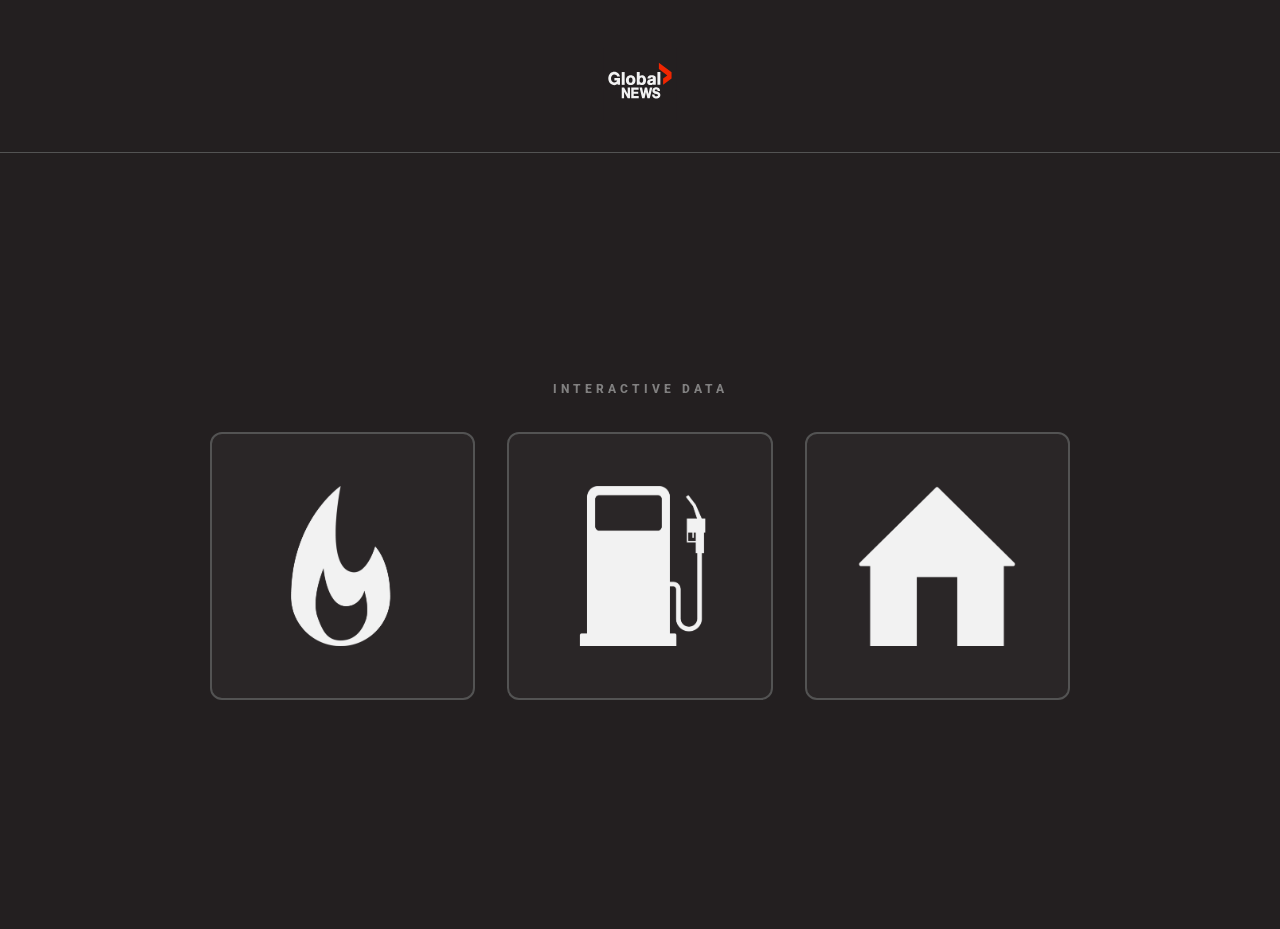
<file: index.html>
<!DOCTYPE html>
<html lang="en">
<head>
  <meta charset="UTF-8">
  <meta name="viewport" content="width=device-width, initial-scale=1.0">
  <title>Global News Interactive</title>
  <link rel="stylesheet" href="css/splash.css">
</head>
<body>

  <header class="splash-header">
    <img src="Images/Global News neg.svg" alt="Global News" class="splash-logo">
  </header>

  <main class="splash-main">
    <p class="splash-subtitle">Interactive Data</p>
    <div class="splash-cards">

      <a href="wildfire.html" class="splash-card">
        <img src="Images/Splash_Fire_Icon.png" alt="Wildfire Tracker">
      </a>

      <a href="gas.html" class="splash-card">
        <img src="Images/Splash_Gas_Icon.png" alt="Gas Prices">
      </a>

      <a href="housing.html" class="splash-card">
        <img src="Images/Splash_Housing_Icon.png" alt="Housing Prices">
      </a>

    </div>
  </main>

</body>
</html>
</file>
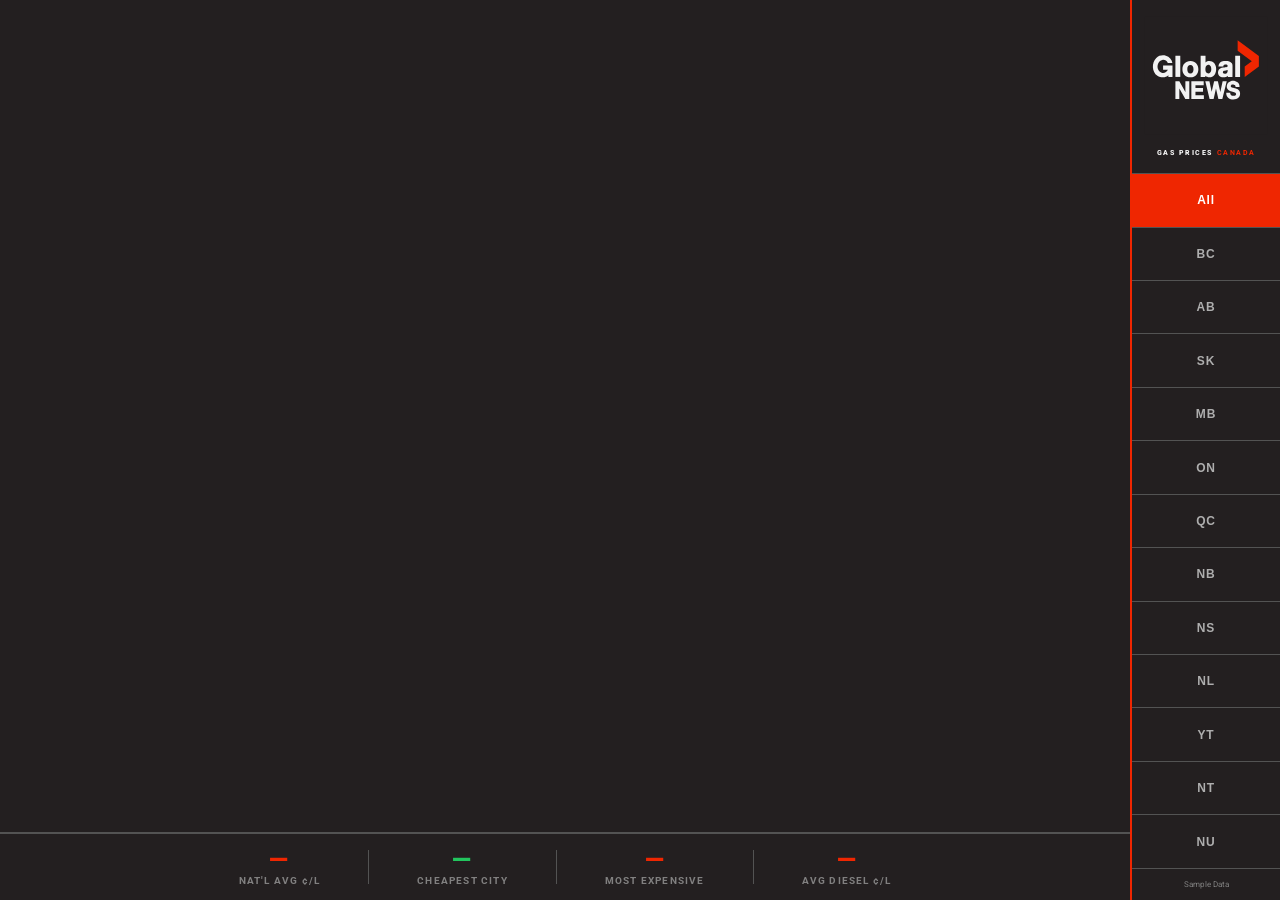
<file: gas.html>
<!DOCTYPE html>
<html lang="en">
<head>
  <meta charset="UTF-8">
  <meta name="viewport" content="width=device-width, initial-scale=1.0">
  <title>Gas Prices — Global News</title>
  <link rel="stylesheet" href="css/styles.css">
  <link href="https://api.mapbox.com/mapbox-gl-js/v3.3.0/mapbox-gl.css" rel="stylesheet">
</head>
<body>

<nav class="side-nav">
  <a href="index.html" class="nav-brand">
    <img src="Images/Global News neg.svg" class="nav-logo" alt="Global News">
    <div class="nav-title">
      <span class="nav-title-main">Gas Prices</span>
      <span class="nav-title-sub">Canada</span>
    </div>
  </a>

  <div class="province-filters" id="province-filters">
    <button class="filter-pill active" data-province="all">All</button>
    <button class="filter-pill" data-province="BC">BC</button>
    <button class="filter-pill" data-province="AB">AB</button>
    <button class="filter-pill" data-province="SK">SK</button>
    <button class="filter-pill" data-province="MB">MB</button>
    <button class="filter-pill" data-province="ON">ON</button>
    <button class="filter-pill" data-province="QC">QC</button>
    <button class="filter-pill" data-province="NB">NB</button>
    <button class="filter-pill" data-province="NS">NS</button>
    <button class="filter-pill" data-province="NL">NL</button>
    <button class="filter-pill" data-province="YT">YT</button>
    <button class="filter-pill" data-province="NT">NT</button>
    <button class="filter-pill" data-province="NU">NU</button>
  </div>

  <div class="nav-status">
    <span class="last-updated" id="last-updated">Sample Data</span>
  </div>
</nav>

<div id="map"></div>

<div class="stats-bar">
  <div class="stat">
    <span class="stat-value" id="stat-avg">—</span>
    <span class="stat-label">Nat'l Avg ¢/L</span>
  </div>
  <div class="stat-divider"></div>
  <div class="stat">
    <span class="stat-value stat-value--green" id="stat-low">—</span>
    <span class="stat-label">Cheapest City</span>
  </div>
  <div class="stat-divider"></div>
  <div class="stat">
    <span class="stat-value stat-value--red" id="stat-high">—</span>
    <span class="stat-label">Most Expensive</span>
  </div>
  <div class="stat-divider"></div>
  <div class="stat">
    <span class="stat-value" id="stat-diesel">—</span>
    <span class="stat-label">Avg Diesel ¢/L</span>
  </div>
</div>

<!-- Gas detail panel -->
<div class="fire-panel" id="gas-panel">
  <button class="panel-close" id="panel-close">✕</button>
  <div class="panel-header">
    <div class="panel-fire-icon">⛽</div>
    <div>
      <div class="panel-title" id="panel-city">—</div>
      <div class="panel-province" id="panel-province">—</div>
    </div>
  </div>
  <div class="panel-body">
    <div class="panel-row">
      <span class="panel-label">Regular</span>
      <span class="panel-value" id="panel-regular">—</span>
    </div>
    <div class="panel-row">
      <span class="panel-label">Premium</span>
      <span class="panel-value" id="panel-premium">—</span>
    </div>
    <div class="panel-row">
      <span class="panel-label">Diesel</span>
      <span class="panel-value" id="panel-diesel">—</span>
    </div>
    <div class="panel-divider"></div>
    <div class="panel-row">
      <span class="panel-label">vs. National Avg</span>
      <span class="panel-value" id="panel-vs-avg">—</span>
    </div>
  </div>
</div>

<script src="https://api.mapbox.com/mapbox-gl-js/v3.3.0/mapbox-gl.js"></script>
<script src="js/gas.js"></script>
</body>
</html>
</file>
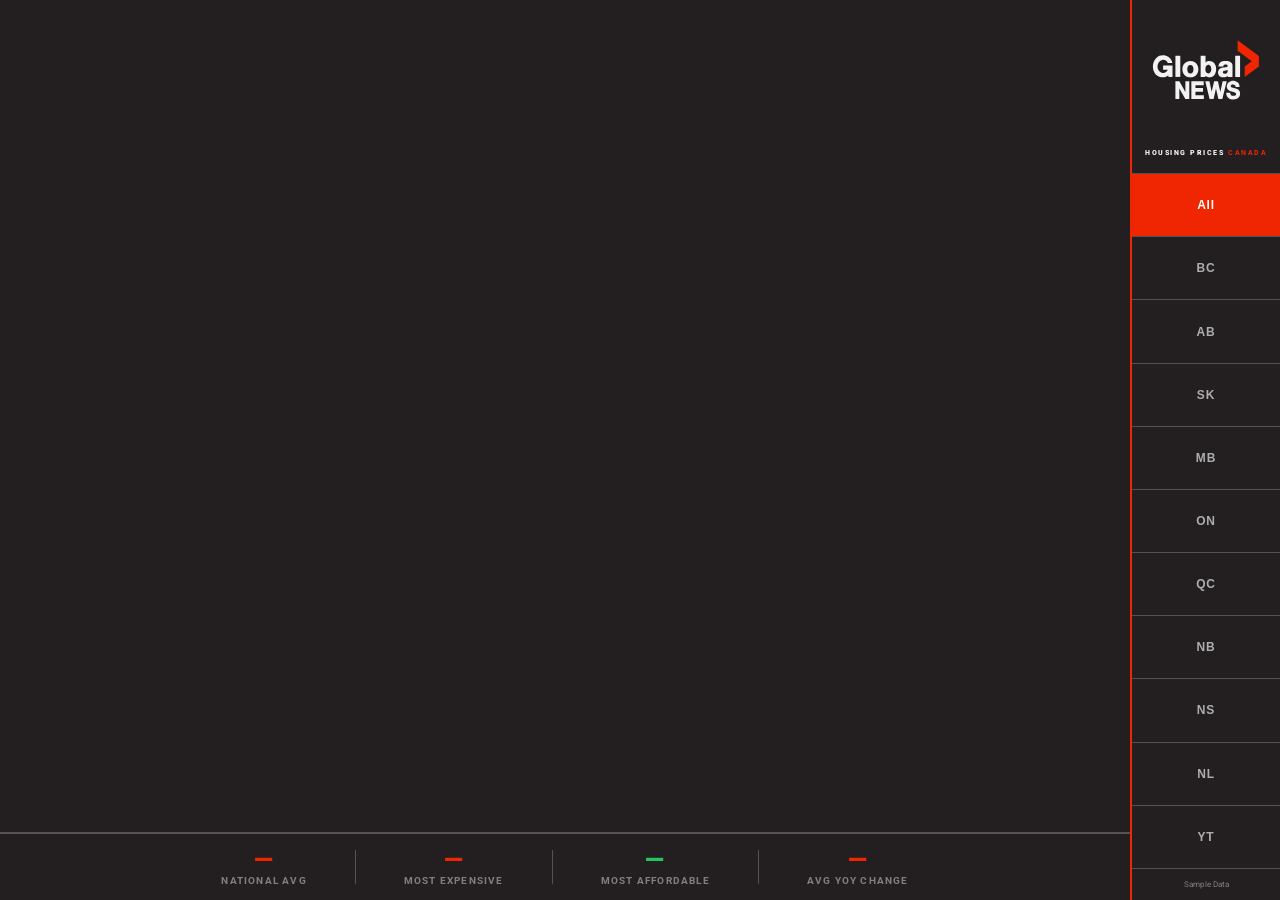
<file: housing.html>
<!DOCTYPE html>
<html lang="en">
<head>
  <meta charset="UTF-8">
  <meta name="viewport" content="width=device-width, initial-scale=1.0">
  <title>Housing Prices — Global News</title>
  <link rel="stylesheet" href="css/styles.css">
  <link href="https://api.mapbox.com/mapbox-gl-js/v3.3.0/mapbox-gl.css" rel="stylesheet">
</head>
<body>

<nav class="side-nav">
  <a href="index.html" class="nav-brand">
    <img src="Images/Global News neg.svg" class="nav-logo" alt="Global News">
    <div class="nav-title">
      <span class="nav-title-main">Housing Prices</span>
      <span class="nav-title-sub">Canada</span>
    </div>
  </a>

  <div class="province-filters" id="province-filters">
    <button class="filter-pill active" data-province="all">All</button>
    <button class="filter-pill" data-province="BC">BC</button>
    <button class="filter-pill" data-province="AB">AB</button>
    <button class="filter-pill" data-province="SK">SK</button>
    <button class="filter-pill" data-province="MB">MB</button>
    <button class="filter-pill" data-province="ON">ON</button>
    <button class="filter-pill" data-province="QC">QC</button>
    <button class="filter-pill" data-province="NB">NB</button>
    <button class="filter-pill" data-province="NS">NS</button>
    <button class="filter-pill" data-province="NL">NL</button>
    <button class="filter-pill" data-province="YT">YT</button>
  </div>

  <div class="nav-status">
    <span class="last-updated" id="last-updated">Sample Data</span>
  </div>
</nav>

<div id="map"></div>

<div class="stats-bar">
  <div class="stat">
    <span class="stat-value" id="stat-avg">—</span>
    <span class="stat-label">National Avg</span>
  </div>
  <div class="stat-divider"></div>
  <div class="stat">
    <span class="stat-value stat-value--red" id="stat-high">—</span>
    <span class="stat-label">Most Expensive</span>
  </div>
  <div class="stat-divider"></div>
  <div class="stat">
    <span class="stat-value stat-value--green" id="stat-low">—</span>
    <span class="stat-label">Most Affordable</span>
  </div>
  <div class="stat-divider"></div>
  <div class="stat">
    <span class="stat-value" id="stat-yoy">—</span>
    <span class="stat-label">Avg YoY Change</span>
  </div>
</div>

<!-- Housing detail panel -->
<div class="fire-panel" id="housing-panel">
  <button class="panel-close" id="panel-close">✕</button>
  <div class="panel-header">
    <div class="panel-fire-icon">🏠</div>
    <div>
      <div class="panel-title" id="panel-city">—</div>
      <div class="panel-province" id="panel-province">—</div>
    </div>
  </div>
  <div class="panel-body">
    <div class="panel-row">
      <span class="panel-label">Benchmark Price</span>
      <span class="panel-value" id="panel-price">—</span>
    </div>
    <div class="panel-row">
      <span class="panel-label">YoY Change</span>
      <span class="panel-value" id="panel-yoy">—</span>
    </div>
    <div class="panel-row">
      <span class="panel-label">vs. National Avg</span>
      <span class="panel-value" id="panel-vs-avg">—</span>
    </div>
    <div class="panel-divider"></div>
    <div class="panel-row">
      <span class="panel-label">Detached</span>
      <span class="panel-value" id="panel-detached">—</span>
    </div>
    <div class="panel-row">
      <span class="panel-label">Apartment</span>
      <span class="panel-value" id="panel-apartment">—</span>
    </div>
  </div>
</div>

<script src="https://api.mapbox.com/mapbox-gl-js/v3.3.0/mapbox-gl.js"></script>
<script src="js/housing.js"></script>
</body>
</html>
</file>
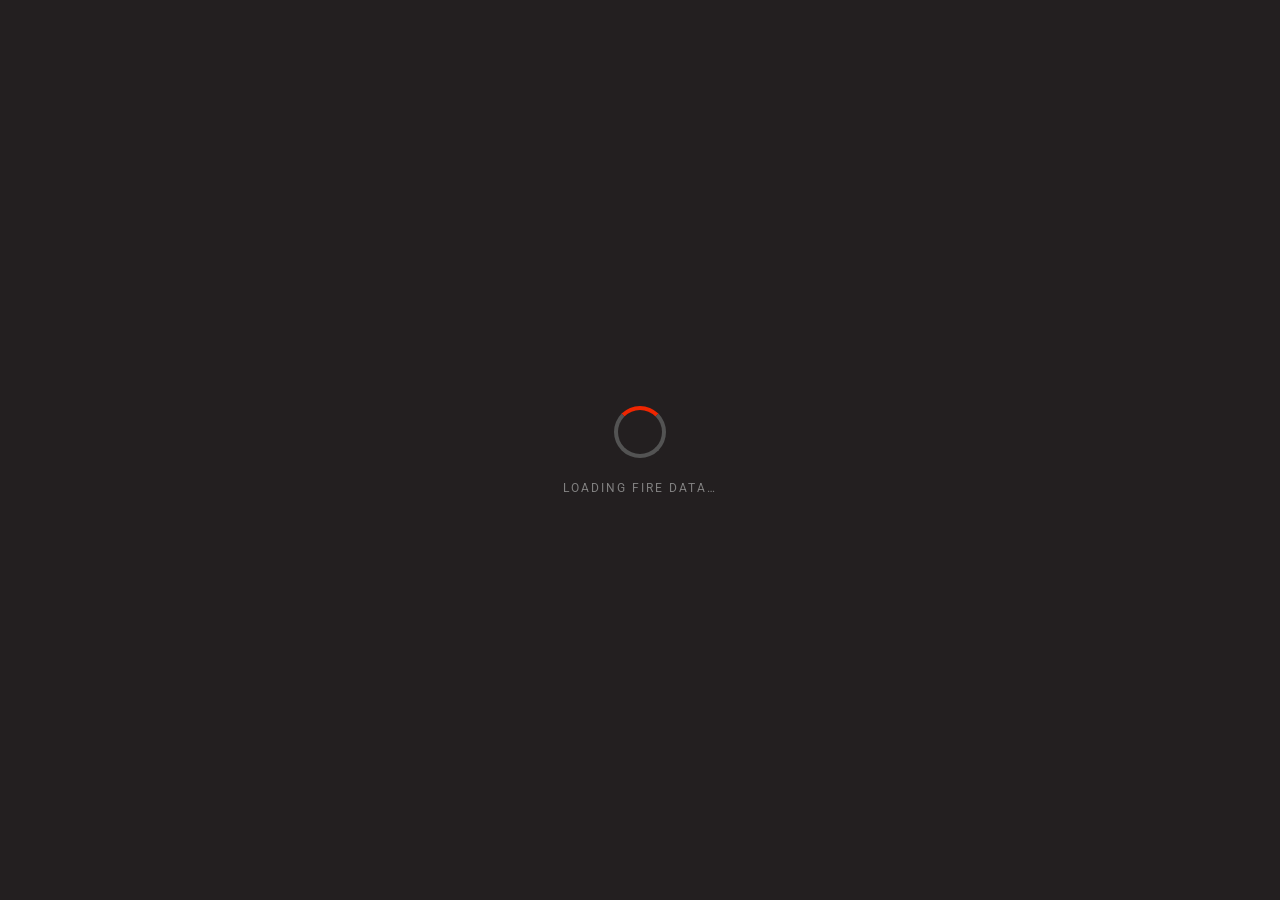
<file: wildfire.html>
<!DOCTYPE html>
<html lang="en">
<head>
  <meta charset="UTF-8">
  <meta name="viewport" content="width=device-width, initial-scale=1.0">
  <title>Canada Wildfire Tracker — Global News</title>
  <link rel="stylesheet" href="css/styles.css">
  <link href="https://api.mapbox.com/mapbox-gl-js/v3.3.0/mapbox-gl.css" rel="stylesheet">
</head>
<body>

<nav class="side-nav">
  <a href="index.html" class="nav-brand">
    <img src="Images/Global News neg.svg" class="nav-logo" alt="Global News">
    <div class="nav-divider"></div>
    <div class="nav-title">
      <span class="nav-title-main">Wildfire Tracker</span>
      <span class="nav-title-sub">Canada · Live</span>
    </div>
  </a>

  <div class="province-filters" id="province-filters">
    <button class="filter-pill active" data-province="all">All</button>
    <button class="filter-pill" data-province="BC">BC</button>
    <button class="filter-pill" data-province="AB">AB</button>
    <button class="filter-pill" data-province="SK">SK</button>
    <button class="filter-pill" data-province="MB">MB</button>
    <button class="filter-pill" data-province="ON">ON</button>
    <button class="filter-pill" data-province="QC">QC</button>
    <button class="filter-pill" data-province="NB">NB</button>
    <button class="filter-pill" data-province="NS">NS</button>
    <button class="filter-pill" data-province="NL">NL</button>
    <button class="filter-pill" data-province="YT">YT</button>
    <button class="filter-pill" data-province="NT">NT</button>
    <button class="filter-pill" data-province="NU">NU</button>
  </div>

  <div class="wind-toggle-wrap">
    <button class="wind-btn" id="wind-btn">💨 Wind</button>
  </div>

  <div class="nav-status">
    <span class="last-updated" id="last-updated">Loading…</span>
    <button class="refresh-btn" id="refresh-btn" title="Refresh data">↻</button>
  </div>
</nav>

<div id="map"></div>

<div class="stats-bar">
  <div class="stat">
    <span class="stat-value" id="stat-total">—</span>
    <span class="stat-label">Active Fires</span>
  </div>
  <div class="stat-divider"></div>
  <div class="stat">
    <span class="stat-value stat-value--red" id="stat-oc">—</span>
    <span class="stat-label">Out of Control</span>
  </div>
  <div class="stat-divider"></div>
  <div class="stat">
    <span class="stat-value" id="stat-provinces">—</span>
    <span class="stat-label">Provinces Affected</span>
  </div>
  <div class="stat-divider"></div>
  <div class="stat">
    <span class="stat-value" id="stat-ha">—</span>
    <span class="stat-label">Total Hectares</span>
  </div>
</div>

<!-- Fire detail panel -->
<div class="fire-panel" id="fire-panel">
  <button class="panel-close" id="panel-close">✕</button>
  <div class="panel-header">
    <div class="panel-fire-icon">🔥</div>
    <div>
      <div class="panel-title" id="panel-firename">—</div>
      <div class="panel-province" id="panel-province">—</div>
    </div>
  </div>
  <div class="panel-body">
    <div class="panel-row">
      <span class="panel-label">Size</span>
      <span class="panel-value" id="panel-hectares">—</span>
    </div>
    <div class="panel-row">
      <span class="panel-label">Stage of Control</span>
      <span class="panel-value" id="panel-soc">—</span>
    </div>
    <div class="panel-row">
      <span class="panel-label">Cause</span>
      <span class="panel-value" id="panel-cause">—</span>
    </div>
    <div class="panel-row">
      <span class="panel-label">Started</span>
      <span class="panel-value" id="panel-startdate">—</span>
    </div>
    <div class="panel-row">
      <span class="panel-label">Coordinates</span>
      <span class="panel-value" id="panel-coords">—</span>
    </div>
    <div class="panel-divider"></div>
    <div class="panel-row">
      <span class="panel-label">Wind Speed</span>
      <span class="panel-value" id="panel-wind-speed">—</span>
    </div>
    <div class="panel-row">
      <span class="panel-label">Wind From</span>
      <span class="panel-value" id="panel-wind-dir">—</span>
    </div>
    <div class="panel-row">
      <span class="panel-label">Smoke Heading</span>
      <span class="panel-value panel-smoke" id="panel-smoke-dir">—</span>
    </div>
  </div>
</div>

<!-- Loading overlay -->
<div class="loading-overlay" id="loading-overlay">
  <div class="loading-spinner"></div>
  <div class="loading-text">Loading fire data…</div>
</div>

<!-- Error banner -->
<div class="error-banner" id="error-banner" style="display:none;">
  ⚠ Unable to load fire data — check connection.
</div>

<script src="https://api.mapbox.com/mapbox-gl-js/v3.3.0/mapbox-gl.js"></script>
<script src="js/app.js"></script>
</body>
</html>
</file>
<file: css/splash.css>
@import url('https://fonts.googleapis.com/css2?family=Roboto:wght@400;500;700;900&display=swap');

*, *::before, *::after { box-sizing: border-box; margin: 0; padding: 0; }

:root {
  --red:   #ef2601;
  --dark:  #231f20;
  --light: #f2f2f2;
  --mid:   #535353;
  --gray:  #818080;
  --font:  'Roboto', Arial, sans-serif;
}

html, body {
  height: 100%;
  background: var(--dark);
  color: var(--light);
  font-family: var(--font);
  overflow: hidden;
}

/* ── Header ─────────────────────────────────────────────────────────────── */

.splash-header {
  display: flex;
  justify-content: center;
  padding: 48px 0 0;
  border-bottom: 1px solid var(--mid);
  padding-bottom: 32px;
}

.splash-logo {
  height: 72px;
  width: auto;
}

/* ── Main ────────────────────────────────────────────────────────────────── */

.splash-main {
  display: flex;
  flex-direction: column;
  align-items: center;
  justify-content: center;
  height: calc(100vh - 124px);
  gap: 36px;
  padding: 32px;
}

.splash-subtitle {
  font-size: 0.75rem;
  font-weight: 800;
  letter-spacing: 4px;
  text-transform: uppercase;
  color: var(--gray);
}

/* ── Cards ───────────────────────────────────────────────────────────────── */

.splash-cards {
  display: flex;
  gap: 32px;
  width: 100%;
  max-width: 860px;
}

.splash-card {
  flex: 1;
  display: flex;
  flex-direction: column;
  align-items: center;
  gap: 18px;
  padding: 52px 36px;
  background: rgba(255,255,255,0.03);
  border: 2px solid var(--mid);
  border-radius: 12px;
  text-decoration: none;
  color: var(--light);
  cursor: pointer;
  transition: border-color 0.2s, background 0.2s, transform 0.15s;
  user-select: none;
}
.splash-card:hover,
.splash-card:active {
  border-color: var(--red);
  background: rgba(239,38,1,0.07);
  transform: translateY(-6px);
}

.splash-card img {
  width: 160px;
  height: 160px;
  object-fit: contain;
  display: block;
}
</file>
<file: css/styles.css>
@import url('https://fonts.googleapis.com/css2?family=Roboto:wght@400;500;700;900&display=swap');

*, *::before, *::after { box-sizing: border-box; margin: 0; padding: 0; }

:root {
  --red:    #ef2601;
  --dark:   #231f20;
  --light:  #f2f2f2;
  --mid:    #535353;
  --gray:   #818080;
  --lgray:  #aeaeae;
  --font:   'Roboto', Arial, sans-serif;
  --nav-w:  150px;
  --stats-h: 68px;
}

html, body {
  height: 100%;
  width: 100%;
  overflow: hidden;
  font-family: var(--font);
  background: var(--dark);
  color: var(--light);
}

/* ── Side Nav (right strip) ──────────────────────────────────────────────── */

.side-nav {
  position: fixed;
  right: 0; top: 0; bottom: 0;
  width: var(--nav-w);
  background: var(--dark);
  border-left: 2px solid var(--red);
  display: flex;
  flex-direction: column;
  align-items: stretch;
  z-index: 100;
}

/* Brand block at top — logo is the home link */
.nav-brand {
  display: flex;
  flex-direction: column;
  align-items: center;
  gap: 5px;
  padding: 16px 12px 14px;
  border-bottom: 1px solid var(--mid);
  flex-shrink: 0;
  text-decoration: none;
  transition: opacity 0.15s;
}
.nav-brand:hover { opacity: 0.8; }

.nav-logo {
  width: 100%;
  height: auto;
  display: block;
}

.nav-divider { display: none; }

.nav-title-main {
  font-size: 0.45rem;
  font-weight: 900;
  letter-spacing: 1.5px;
  text-transform: uppercase;
  color: var(--light);
  text-align: center;
  line-height: 1.3;
}

.nav-title-sub {
  font-size: 0.42rem;
  font-weight: 700;
  letter-spacing: 1.5px;
  text-transform: uppercase;
  color: var(--red);
  text-align: center;
}

/* Province filter buttons */
.province-filters {
  display: flex;
  flex-direction: column;
  flex: 1;
  overflow: hidden;
}

.filter-pill {
  flex: 1;
  width: 100%;
  border: none;
  border-bottom: 1px solid var(--mid);
  border-radius: 0;
  background: transparent;
  color: var(--lgray);
  font-size: 0.75rem;
  font-weight: 700;
  letter-spacing: 0.8px;
  cursor: pointer;
  display: flex;
  align-items: center;
  justify-content: center;
  transition: background 0.15s, color 0.15s;
  padding: 0;
}
.filter-pill:last-child { border-bottom: none; }
.filter-pill:hover  { background: var(--mid); color: var(--light); }
.filter-pill.active { background: var(--red); color: #fff; }

/* Wind toggle */
.wind-toggle-wrap {
  padding: 8px;
  border-top: 1px solid var(--mid);
  border-bottom: 1px solid var(--mid);
  flex-shrink: 0;
}

.wind-btn {
  width: 100%;
  padding: 9px 4px;
  background: transparent;
  border: 1.5px solid var(--mid);
  border-radius: 4px;
  color: var(--lgray);
  font-size: 0.72rem;
  font-weight: 700;
  cursor: pointer;
  letter-spacing: 0.5px;
  transition: all 0.15s;
}
.wind-btn:hover  { border-color: var(--light); color: var(--light); }
.wind-btn.active { background: rgba(255,255,255,0.12); border-color: var(--light); color: var(--light); }

/* Status / refresh at bottom */
.nav-status {
  display: flex;
  flex-direction: column;
  align-items: center;
  gap: 8px;
  padding: 10px 8px;
  border-top: 1px solid var(--mid);
  flex-shrink: 0;
}

.last-updated {
  font-size: 0.5rem;
  color: var(--gray);
  text-align: center;
  line-height: 1.4;
  word-break: break-word;
}

.refresh-btn {
  width: 44px;
  height: 44px;
  border: 1.5px solid var(--mid);
  border-radius: 4px;
  background: transparent;
  color: var(--lgray);
  font-size: 1.3rem;
  cursor: pointer;
  display: flex;
  align-items: center;
  justify-content: center;
  transition: border-color 0.15s, color 0.15s;
  line-height: 1;
}
.refresh-btn:hover    { border-color: var(--red); color: var(--red); }
.refresh-btn.spinning { animation: spin 0.9s linear infinite; }

@keyframes spin { to { transform: rotate(360deg); } }

/* ── Map ─────────────────────────────────────────────────────────────────── */

#map {
  position: fixed;
  top: 0;
  left: 0;
  right: var(--nav-w);
  bottom: var(--stats-h);
}

/* ── Stats Bar ───────────────────────────────────────────────────────────── */

.stats-bar {
  position: fixed;
  bottom: 0; left: 0;
  right: var(--nav-w);
  height: var(--stats-h);
  background: var(--dark);
  border-top: 2px solid var(--mid);
  display: flex;
  align-items: center;
  justify-content: center;
  z-index: 100;
}

.stat {
  display: flex;
  flex-direction: column;
  align-items: center;
  gap: 3px;
  padding: 0 48px;
}

.stat-value {
  font-size: 1.55rem;
  font-weight: 900;
  color: var(--red);
  letter-spacing: 1px;
  line-height: 1;
}

.stat-value--green { color: #22c55e; }
.stat-value--red   { color: var(--red); }

.stat-label {
  font-size: 0.6rem;
  font-weight: 700;
  text-transform: uppercase;
  letter-spacing: 1.2px;
  color: var(--gray);
}

.stat-divider {
  width: 1px;
  height: 34px;
  background: var(--mid);
  flex-shrink: 0;
}

/* ── Fire Detail Panel ───────────────────────────────────────────────────── */

.fire-panel {
  position: fixed;
  top: 16px;
  right: -380px;
  width: 360px;
  background: var(--dark);
  border: 1.5px solid var(--mid);
  border-radius: 8px;
  z-index: 200;
  transition: right 0.3s cubic-bezier(0.22, 1, 0.36, 1);
  overflow: hidden;
}
.fire-panel.open { right: calc(var(--nav-w) + 16px); }

.panel-close {
  position: absolute;
  top: 14px; right: 14px;
  width: 36px; height: 36px;
  border: none;
  background: var(--mid);
  color: var(--light);
  border-radius: 50%;
  cursor: pointer;
  font-size: 0.85rem;
  display: flex;
  align-items: center;
  justify-content: center;
  transition: background 0.15s;
}
.panel-close:hover { background: var(--red); }

.panel-header {
  display: flex;
  align-items: center;
  gap: 14px;
  padding: 20px 20px 16px;
  border-bottom: 1px solid var(--mid);
  background: rgba(239, 38, 1, 0.07);
}

.panel-fire-icon { font-size: 2.2rem; }

.panel-title {
  font-size: 0.78rem;
  font-weight: 900;
  text-transform: uppercase;
  letter-spacing: 1.5px;
  color: var(--red);
}

.panel-province {
  font-size: 0.88rem;
  font-weight: 600;
  color: var(--light);
  margin-top: 3px;
}

.panel-body {
  padding: 18px 20px;
  display: flex;
  flex-direction: column;
  gap: 14px;
}

.panel-row {
  display: flex;
  justify-content: space-between;
  align-items: baseline;
  gap: 12px;
}

.panel-label {
  font-size: 0.68rem;
  font-weight: 700;
  text-transform: uppercase;
  letter-spacing: 0.8px;
  color: var(--gray);
  white-space: nowrap;
}

.panel-value {
  font-size: 0.88rem;
  font-weight: 600;
  color: var(--light);
  text-align: right;
}

.panel-smoke { color: #ff8c00; }

.panel-divider {
  height: 1px;
  background: var(--mid);
  margin: 4px 0;
}

/* ── Loading ─────────────────────────────────────────────────────────────── */

.loading-overlay {
  position: fixed;
  inset: 0;
  background: var(--dark);
  display: flex;
  flex-direction: column;
  align-items: center;
  justify-content: center;
  gap: 22px;
  z-index: 500;
  transition: opacity 0.5s;
}
.loading-overlay.hidden {
  opacity: 0;
  pointer-events: none;
}

.loading-spinner {
  width: 52px;
  height: 52px;
  border: 4px solid var(--mid);
  border-top-color: var(--red);
  border-radius: 50%;
  animation: spin 0.8s linear infinite;
}

.loading-text {
  font-size: 0.78rem;
  letter-spacing: 2px;
  color: var(--gray);
  text-transform: uppercase;
}

/* ── Error Banner ────────────────────────────────────────────────────────── */

.error-banner {
  position: fixed;
  top: 14px;
  left: 50%;
  transform: translateX(-50%);
  background: #7a0000;
  color: #fff;
  padding: 10px 28px;
  border-radius: 6px;
  font-size: 0.82rem;
  font-weight: 700;
  z-index: 300;
  letter-spacing: 0.3px;
  white-space: nowrap;
}

/* ── Mapbox overrides ────────────────────────────────────────────────────── */

.mapboxgl-ctrl-group {
  background: var(--dark) !important;
  border: 1.5px solid var(--mid) !important;
}
.mapboxgl-ctrl-group button {
  background: transparent !important;
}
.mapboxgl-ctrl-group button:hover {
  background: var(--mid) !important;
}
.mapboxgl-ctrl-icon { filter: invert(1); }

.mapboxgl-ctrl-attrib {
  background: rgba(35, 31, 32, 0.85) !important;
}
.mapboxgl-ctrl-attrib a { color: var(--lgray) !important; }
</file>
